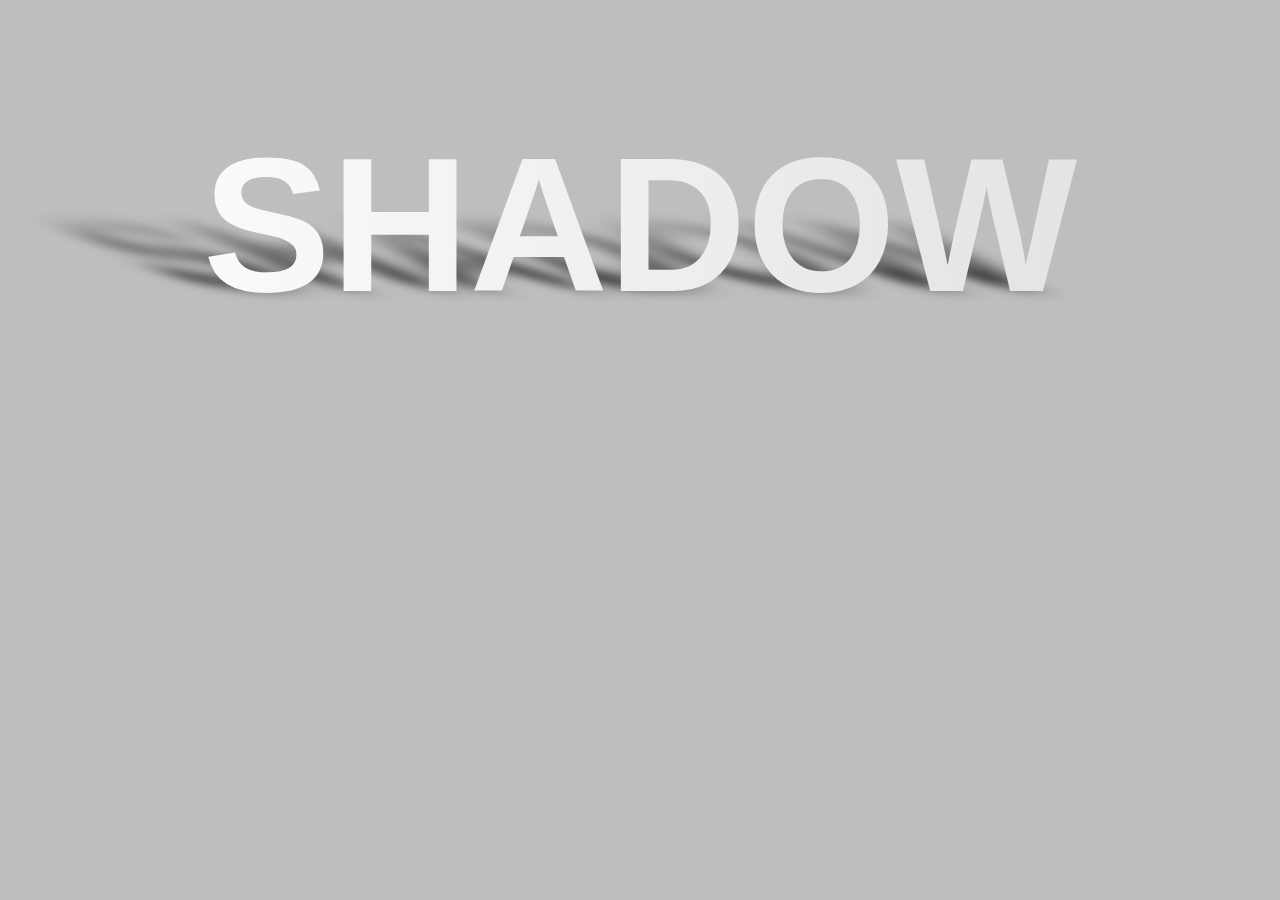
<file: 3D-text-shadow/index.html>
<!DOCTYPE html>
<html lang="en">
<head>
    <meta charset="UTF-8">
    <meta http-equiv="X-UA-Compatible" content="IE=edge">
    <meta name="viewport" content="width=device-width, initial-scale=1.0">
    <link rel="stylesheet" href="style.css">
    <title>3D Text Shadow</title>
</head>
<body>
    <h1 data-text="shadow">Shadow</h1>
</body>
</html>
</file>
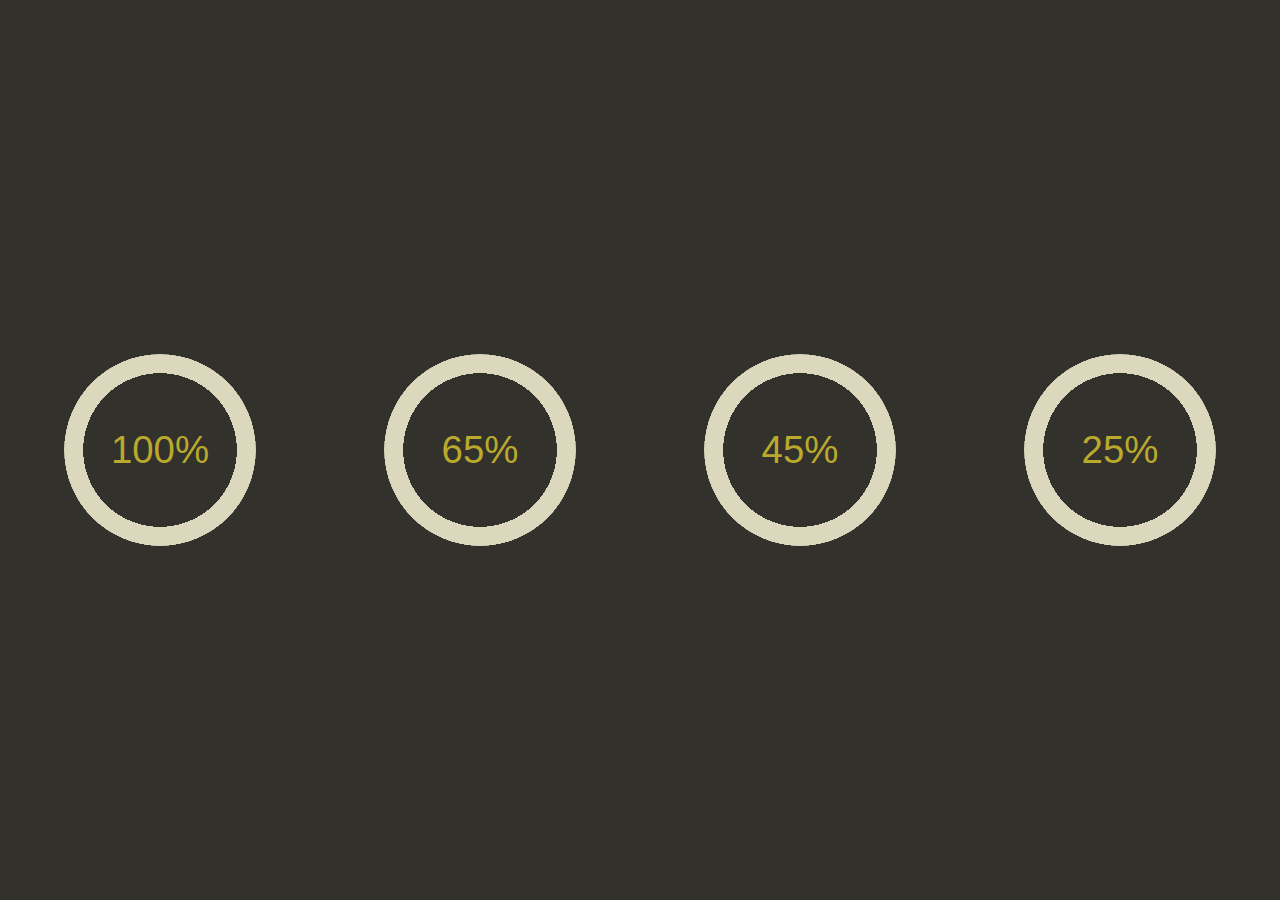
<file: circural-loading-bars/index.html>
<!DOCTYPE html>
<html lang="en">
<head>
    <meta charset="UTF-8">
    <meta http-equiv="X-UA-Compatible" content="IE=edge">
    <meta name="viewport" content="width=device-width, initial-scale=1.0">
    <link rel="stylesheet" href="style.css">
    <title>Circural loading bars</title>
</head>
<body>
    <div class="container">
        <div class="progressbar" aria-valuenow="100" aria-valuemin="0" aria-valuemax="100" style="--value:100"></div>
        <div class="progressbar" aria-valuenow="65" aria-valuemin="0" aria-valuemax="65" style="--value:65"></div>
        <div class="progressbar" aria-valuenow="45" aria-valuemin="0" aria-valuemax="45" style="--value:45"></div>
        <div class="progressbar" aria-valuenow="25" aria-valuemin="0" aria-valuemax="25" style="--value:25"></div>
    </div>
</body>
</html>
</file>
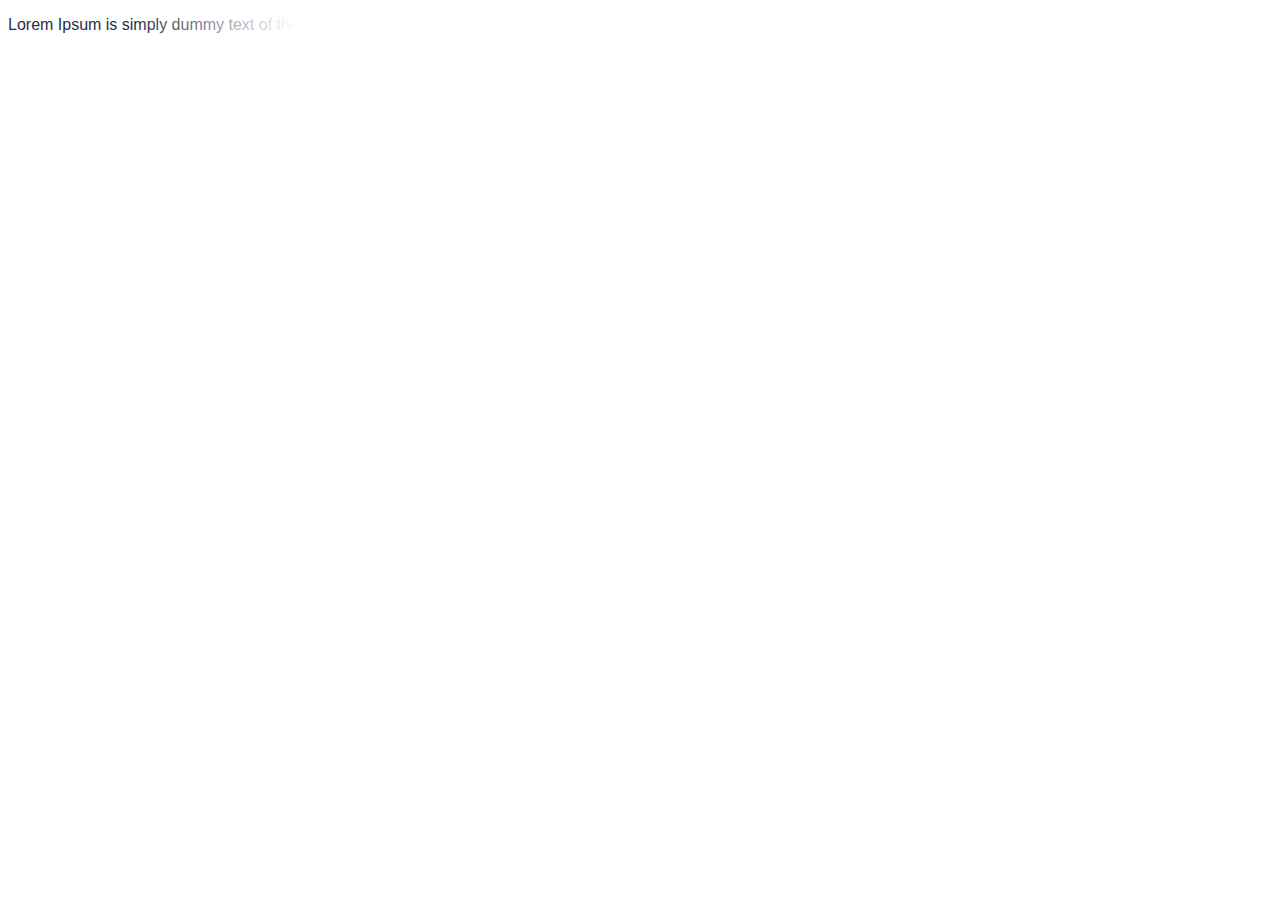
<file: fade-long-text/index.html>
<!DOCTYPE html>
<html lang="en">
<head>
    <meta charset="UTF-8">
    <meta http-equiv="X-UA-Compatible" content="IE=edge">
    <meta name="viewport" content="width=device-width, initial-scale=1.0">
    <link rel="stylesheet" href="style.css">
    <title>Fade long text</title>
</head>
<body>
    <p class="fade-text">Lorem Ipsum is simply dummy text of the printing and typesetting industry. Lorem Ipsum has been the industry's standard dummy text ever since the 1500s, when an unknown printer took a galley of type and scrambled it to make a type specimen book. It has survived not only five centuries, but also the leap into electronic typesetting, remaining essentially unchanged. It was popularised in the 1960s with the release of Letraset sheets containing Lorem Ipsum passages, and more recently with desktop publishing software like Aldus PageMaker including versions of Lorem Ipsum.

        Why do we use it?
        It is a long established fact that a reader will be distracted by the readable content of a page when looking at its layout. The point of using Lorem Ipsum is that it has a more-or-less normal distribution of letters, as opposed to using 'Content here, content here', making it look like readable English. Many desktop publishing packages and web page editors now use Lorem Ipsum as their default model text, and a search for 'lorem ipsum' will uncover many web sites still in their infancy. Various versions have evolved over the years, sometimes by accident, sometimes on purpose (injected humour and the like).
        
        </p>
</body>
</html>
</file>
<file: 3D-text-shadow/style.css>
body {
    background-color: rgba(190,190,190,1);
}

h1 {
    font-family: "Montserrat", sans-serif;
    text-transform: uppercase;
    color: white;
    font-size: 15vw;
    background: linear-gradient(-90deg, rgb(223 223 223) 0%, rgb(255, 255, 255) 100%);
    line-height: 1;
    -webkit-background-clip: text;
    -webkit-text-fill-color: transparent;
    position: relative;
    text-align: center;
}

h1::before {
    content: attr(data-text);
    -webkit-background-clip: none;
    -webkit-text-fill-color: black;
    z-index: -1;
    filter: blur(14px);
    transform: skew(67deg, 0) translate(-20%, 15%) scaleY(0.5);
    -webkit-mask-image: linear-gradient(180deg, rgba(255,255,255,0) 0%, rgba(0,0,0,1) 100%);
    padding: 0 22px;
    position: absolute;
    text-align: center;
}
</file>
<file: circural-loading-bars/style.css>
body {
    margin: 0;
    display: flex;
    align-items: center;
    justify-content: center;
    height: 100vh;
    background-color: #32312B;
}

@property --pgPercentage {
    syntax: '<number>';
    inherits: false;
    initial-value: 0;
}

 :root {
    --size: 12rem;
    --fg: #B9A92C;
    --bg: #DBD8BD;
    --pgPercentage: var(--value);
}

@keyframes progress {
    0%,
    33% {
        --pgPercentage: 0;
    }
    100% {
        --pgPercentage: var(--value);
    }
}

.container {
    display: flex;
    flex-direction: row;
    width: 100%;
    position: absolute;
    top: 50%;
    left: 50%;
    transform: translate(-50%, -50%);
}

.progressbar {
    width: var(--size);
    height: var(--size);
    border-radius: 50%;
    display: grid;
    place-items: center;
    background: radial-gradient(closest-side, #32312B 80%, transparent 0 99.9%, #32312B 0), conic-gradient(var(--fg) calc(var(--pgPercentage) * 1%), var(--bg) 0);
    font-family: Helvetica, Arial, sans-serif;
    font-size: calc(var(--size) / 5);
    color: var(--fg);
    margin: 5%;
    animation: progress 3s 1 forwards;
}

.progressbar::before {
    counter-reset: percentage var(--value);
    content: counter(percentage) '%';
}
</file>
<file: fade-long-text/style.css>
body{
    font-family: "Montserrat", sans-serif;
    color: #292E49;
}

.fade-text {
    width: 18rem;
    overflow: hidden;
    white-space: nowrap;
    text-overflow: clip;
    position: relative;
}

.fade-text::after {
    content: "";
    position: absolute;
    right: 0;
    height: 100%;
    width: 10rem;
    background-image: linear-gradient(to right, transparent, white);
    pointer-events: none;
}
</file>
